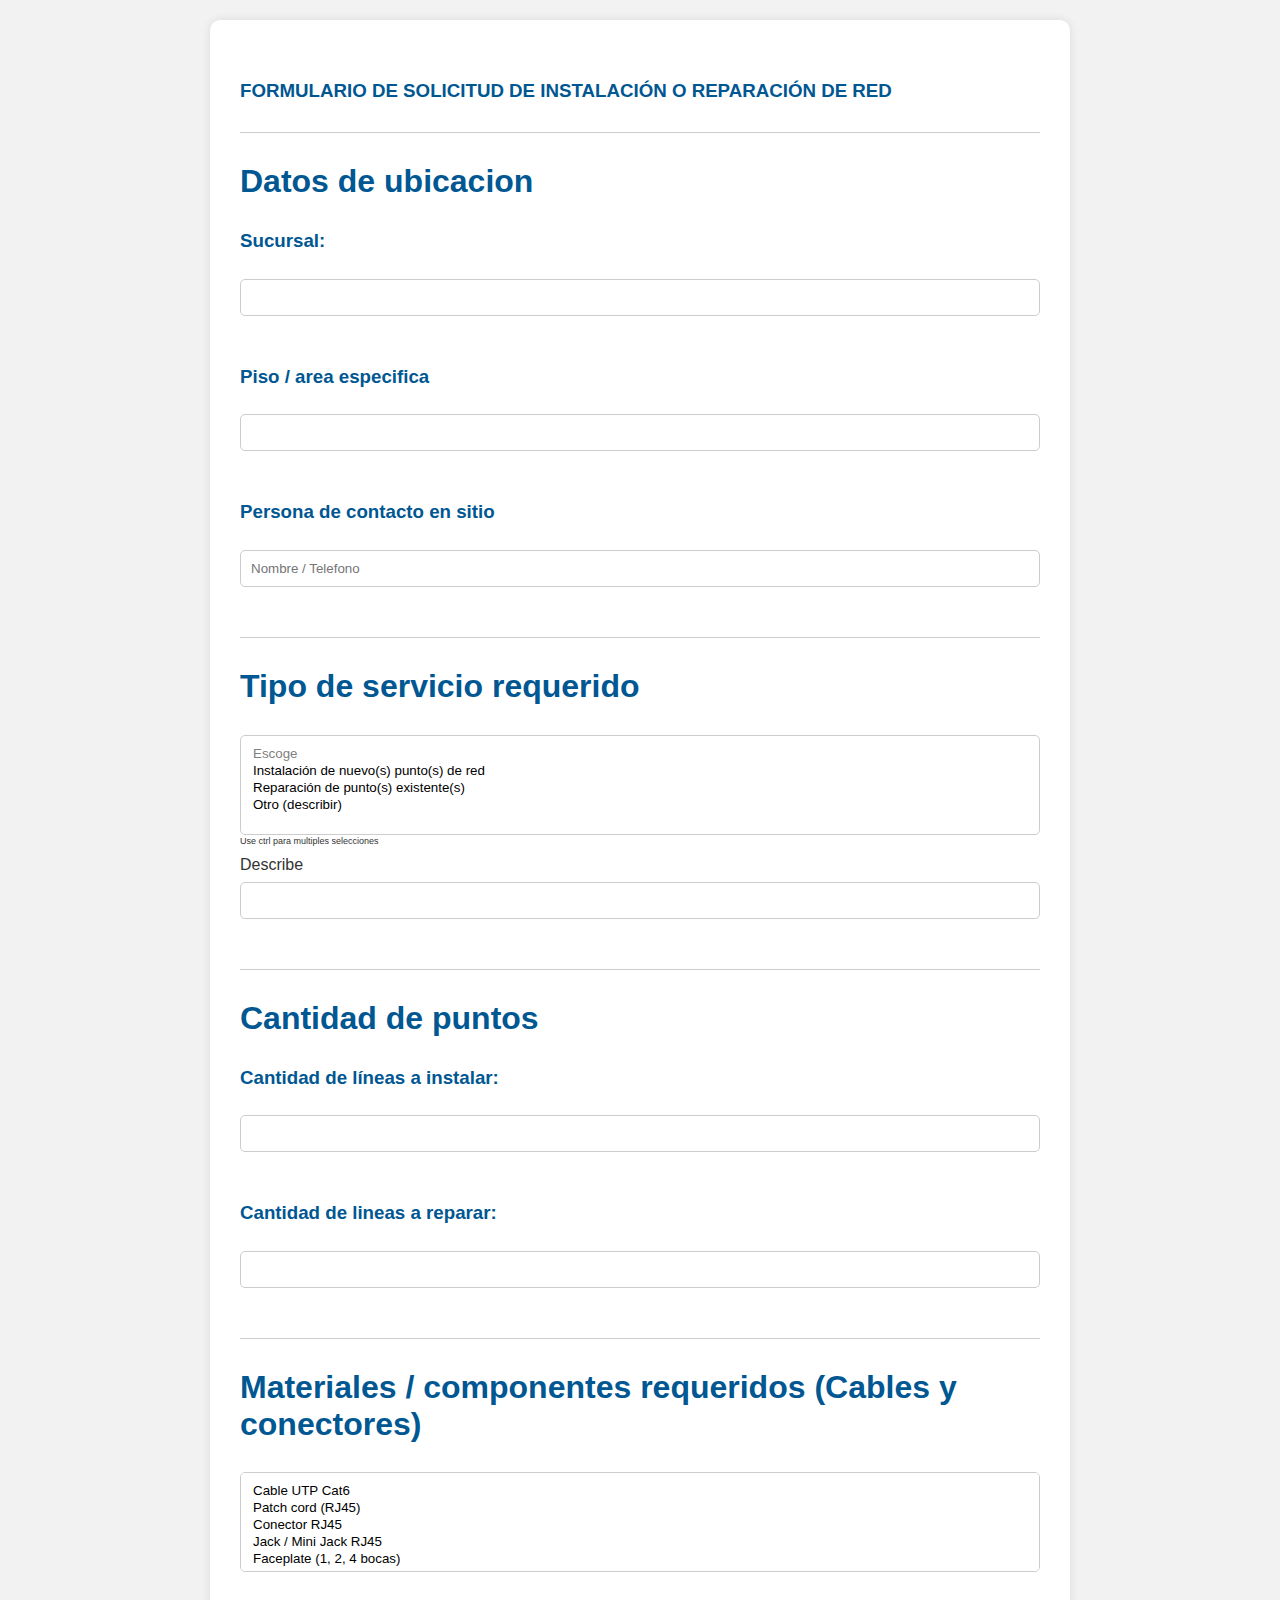
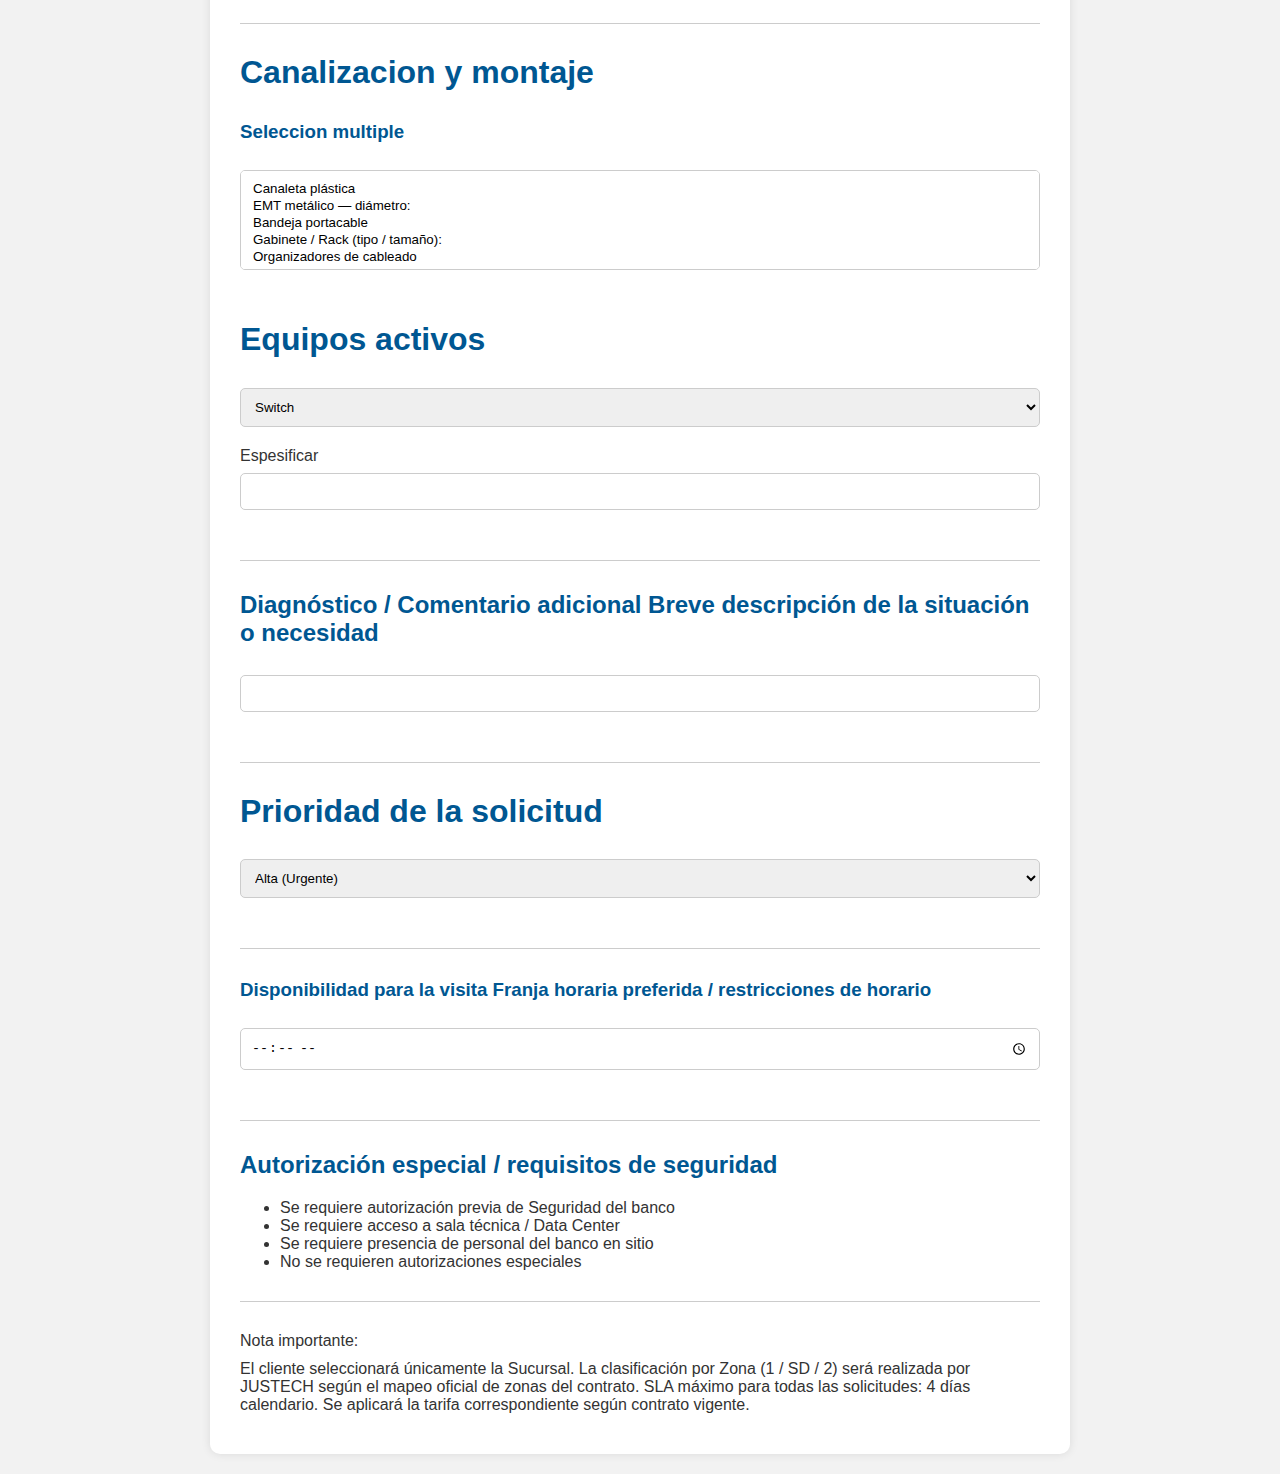
<file: form-tecnico.html>
<!DOCTYPE html>
<html lang="en">
<head>
    <meta charset="UTF-8">
    <meta name="viewport" content="width=device-width, initial-scale=1.0"> 
    <link rel="stylesheet" href="css/style.css">
    <title>Formulario </title>
</head>
<body>

<div class="container">
    <!--<img src="logo.png" alt="Logo de la empresa" class="logo"> -->

    <form action="" method="post">
        <h3>FORMULARIO DE SOLICITUD DE INSTALACIÓN O REPARACIÓN DE RED</h3>
        <hr>

        <h1>Datos de ubicacion</h1>

        <h3>Sucursal:</h3>
        <input type="text" name="" id="" required>

        <h3>Piso / area especifica</h3>
        <input type="number" name="" id="" required>

        <h3>Persona de contacto en sitio</h3>
        <input type="text" name="" id="" required placeholder="Nombre / Telefono">
        <hr>

        <h1>Tipo de servicio requerido</h1>
            <select name="" id="" multiple>
                <option value="" disabled>Escoge</option>
                <option value="">Instalación de nuevo(s) punto(s) de red</option>
                <option value="">Reparación de punto(s) existente(s)</option>
                <option value="">Otro (describir)</option>
            </select>
            <p class="txt">Use ctrl para multiples selecciones</p>

        <label for="">Describe</label>
        <input type="text" name="" id="">
        <hr>

        <h1>Cantidad de puntos</h1>

        <h3>Cantidad de líneas a instalar:</h3>
        <input type="number" name="" id="" required>

        <h3>Cantidad de lineas a reparar:</h3>
        <input type="number" name="" id="" required>
        <hr>

        <h1>Materiales / componentes requeridos (Cables y conectores)</h1>

        <select name="" id="" required multiple>
            <option value="">Cable UTP Cat6</option>
            <option value="">Patch cord (RJ45)</option>
            <option value="">Conector RJ45</option>
            <option value="">Jack / Mini Jack RJ45</option>
            <option value="">Faceplate (1, 2, 4 bocas)</option>
            <option value="">Patch panel</option>
        </select>
        <hr>

        <h1>Canalizacion y montaje</h1>

        <h3>Seleccion multiple</h3>
        <select name="" id="" required multiple>
            <option value="">Canaleta plástica</option>
            <option value="">EMT metálico — diámetro:</option>
            <option value="">Bandeja portacable</option>
            <option value="">Gabinete / Rack (tipo / tamaño):</option>
            <option value="">Organizadores de cableado</option>
        </select>

        <h1>Equipos activos</h1>

        <select name="" id="">
            <option value="" disabled>Escoje</option>
            <option value="">Switch</option>
            <option value="">PDU</option>
            <option value="">Otros</option>
        </select>
        <label for="">Espesificar</label>
        <input type="text" name="" id="">
        <hr>
        <h2>Diagnóstico / Comentario adicional Breve descripción de la situación o necesidad</h2>
        <input type="text" name="" id="">
        <hr>

        <h1>Prioridad de la solicitud</h1>
        <select name="" id="" required>
            <option value="">Alta (Urgente)</option>
            <option value="">Media (Planificar proxima visita)</option>
            <option value="">Baja (Sin urgencia)</option>
        </select>
        <hr>
        <h3>Disponibilidad para la visita Franja horaria preferida / restricciones de horario</h3>
        <input type="time" name="" id="" required>
        <hr>

        <h2>Autorización especial / requisitos de seguridad</h2>
        <ul>
            <li>Se requiere autorización previa de Seguridad del banco</li>
            <li>Se requiere acceso a sala técnica / Data Center</li>
            <li>Se requiere presencia de personal del banco en sitio</li>
            <li>No se requieren autorizaciones especiales</li>
        </ul>
        <hr>
        <label for="">Nota importante:</label>
        <p>El cliente seleccionará únicamente la Sucursal. La clasificación por
           Zona (1 / SD / 2) será realizada por JUSTECH según el mapeo oficial de zonas del contrato.
           SLA máximo para todas las solicitudes: 4 días calendario. Se aplicará la tarifa
           correspondiente según contrato vigente.
        </p>
    </form>
</div>



</body>
</html>
</file>
<file: css/style.css>
body {
        font-family: Arial, sans-serif;
        background-color: #f2f2f2;
        color: #333;
        margin: 0;
        padding: 20px;
    }

    .container {
        background-color: #fff;
        padding: 30px;
        border-radius: 10px;
        max-width: 800px;
        margin: auto;
        box-shadow: 0 0 10px rgba(0,0,0,0.1);
    }

    .txt {
        font-size: 9px;
        margin-top: -20px;
    }

    h1, h2, h3 {
        color: #005792;
        margin-top: 30px;
    }

    input[type="text"],
    input[type="number"],
    input[type="time"],
    select {
        width: 100%;
        padding: 10px;
        margin-top: 8px;
        margin-bottom: 20px;
        border: 1px solid #ccc;
        border-radius: 5px;
        box-sizing: border-box;
    }

    select[multiple] {
        height: auto;
        min-height: 100px;
    }

    hr {
        border: none;
        border-top: 1px solid #ccc;
        margin: 30px 0;
    }

    label,
    p,
    ul {
        margin: 10px 0;
    }

    .logo {
        max-width: 200px;
        display: block;
        margin: 0 auto 30px;
    }

    .input-group {
        display: flex;
        align-items: center;
        gap: 20px;
        margin-bottom: 20px;
        flex-wrap: wrap;
    }

    .input-group h3 {
        min-width: 180px;
        margin: 0;
    }

    .input-group input,
    .input-group select {
        flex: 1;
        padding: 10px;
        border: 1px solid #ccc;
        border-radius: 5px;
        box-sizing: border-box;
    }

    /* Responsive para pantallas pequeñas */
    @media (max-width: 600px) {
        .input-group {
            flex-direction: column;
            align-items: flex-start;
        }

        .input-group h3 {
            margin-bottom: 5px;
        }
    }


    @media (max-width: 600px) {
        .container {
            padding: 15px;
        }

        input[type="text"],
        input[type="number"],
        input[type="time"],
        select {
            font-size: 16px;
        }

        h1 {
            font-size: 22px;
        }

        h2 {
            font-size: 20px;
        }

        h3 {
            font-size: 18px;
        }
    }
</file>
